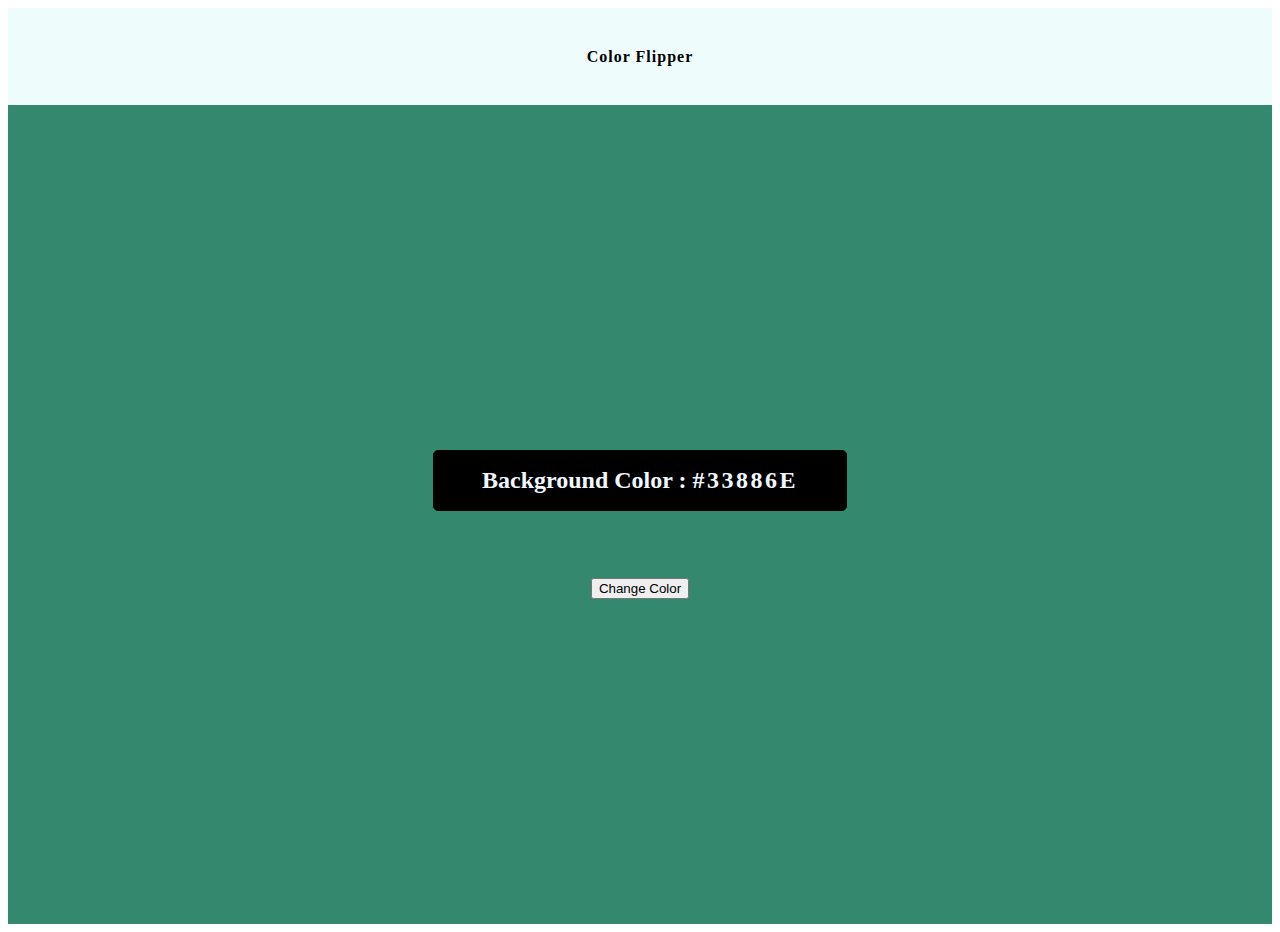
<file: color_flipper/index.html>
<!DOCTYPE html>
<html lang="en">
  <head>
    <meta charset="UTF-8" />
    <meta http-equiv="X-UA-Compatible" content="IE=edge" />
    <meta name="viewport" content="width=device-width, initial-scale=1.0" />
    <title>Color Flipper</title>
    <link rel="icon" href="favicon.ico" />
    <link
      href="https://cdn.jsdelivr.net/npm/bootstrap@5.0.2/dist/css/bootstrap.min.css"
      rel="stylesheet"
      integrity="sha384-EVSTQN3/azprG1Anm3QDgpJLIm9Nao0Yz1ztcQTwFspd3yD65VohhpuuCOmLASjC"
      crossorigin="anonymous"
    />
    <link rel="stylesheet" href="style.css" />
  </head>
  <body>
    <div class="title-bar">
      <h4>Color Flipper</h4>
    </div>
    <div class="display">
      <h2 class="display-txt">
        Background Color : <span class="color-txt">#33886E</span>
      </h2>
      <button type="button" class="btn btn-dark">Change Color</button>
    </div>
    <!-- Scripts -->
    <script
      src="https://cdn.jsdelivr.net/npm/bootstrap@5.0.2/dist/js/bootstrap.bundle.min.js"
      integrity="sha384-MrcW6ZMFYlzcLA8Nl+NtUVF0sA7MsXsP1UyJoMp4YLEuNSfAP+JcXn/tWtIaxVXM"
      crossorigin="anonymous"
    ></script>
    <script src="app.js"></script>
  </body>
</html>
</file>
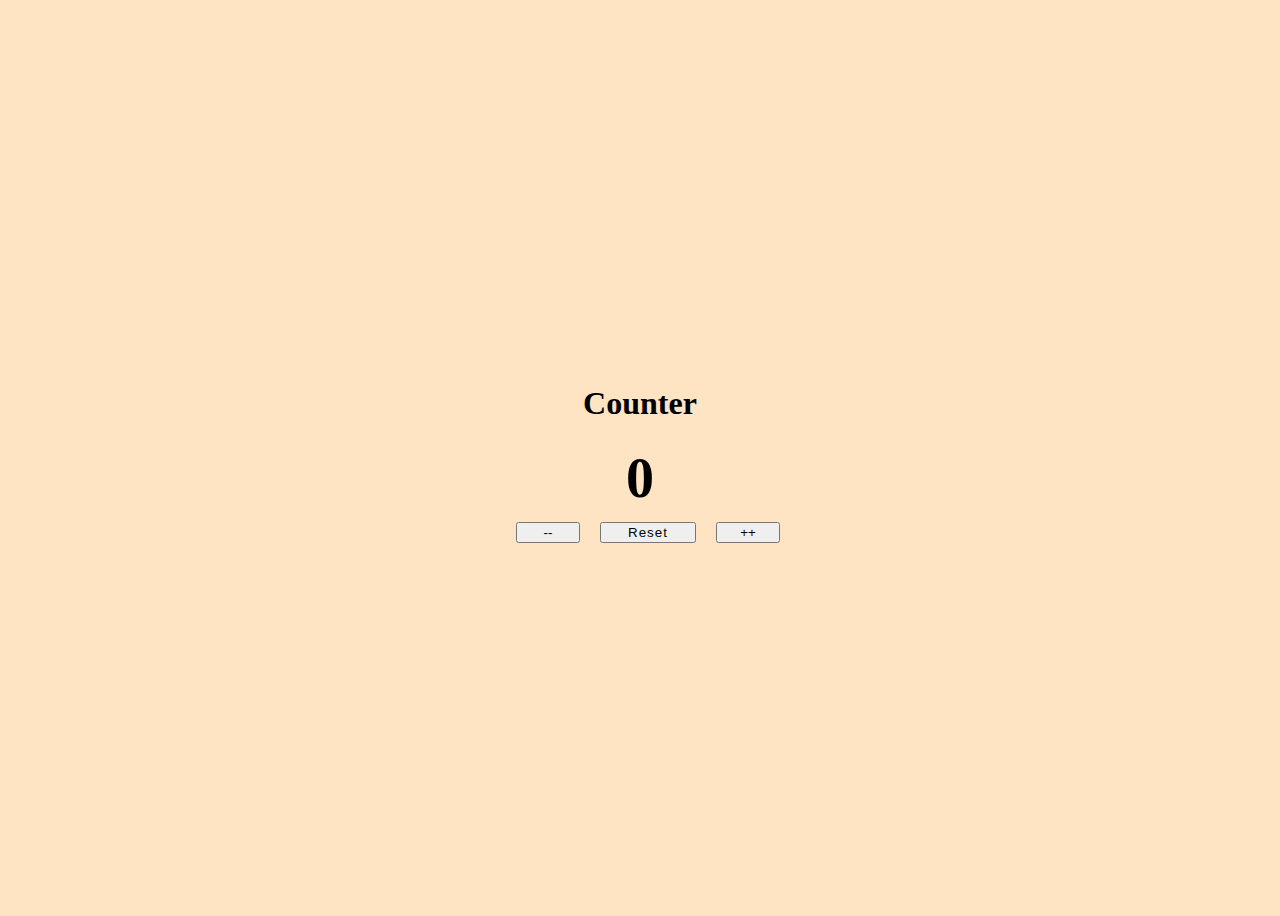
<file: counter/index.html>
<!DOCTYPE html>
<html lang="en">
  <head>
    <meta charset="UTF-8" />
    <meta http-equiv="X-UA-Compatible" content="IE=edge" />
    <meta name="viewport" content="width=device-width, initial-scale=1.0" />
    <link rel="icon" href="favicon.ico" />
    <link
      href="https://cdn.jsdelivr.net/npm/bootstrap@5.0.2/dist/css/bootstrap.min.css"
      rel="stylesheet"
      integrity="sha384-EVSTQN3/azprG1Anm3QDgpJLIm9Nao0Yz1ztcQTwFspd3yD65VohhpuuCOmLASjC"
      crossorigin="anonymous"
    />
    <link rel="stylesheet" href="style.css" />
    <title>Counter</title>
  </head>
  <body>
    <div class="container">
      <h1>Counter</h2>
      <h1><span class="number">0</span></h2>
      <div>
        <span class="buttons">
          <button type="button" class="btn btn-outline-secondary btn-sub">--</button>
          <button type="button" class="btn btn-outline-secondary btn-reset">
            Reset
          </button>
          <button type="button" class="btn btn-outline-secondary btn-add">++</button>
        </span>
    </div>
    </div>

    <!-- Scripts -->
    <script
      src="https://cdn.jsdelivr.net/npm/bootstrap@5.0.2/dist/js/bootstrap.bundle.min.js"
      integrity="sha384-MrcW6ZMFYlzcLA8Nl+NtUVF0sA7MsXsP1UyJoMp4YLEuNSfAP+JcXn/tWtIaxVXM"
      crossorigin="anonymous"
    ></script>
    <script src="app.js"></script>
  </body>
</html>
</file>
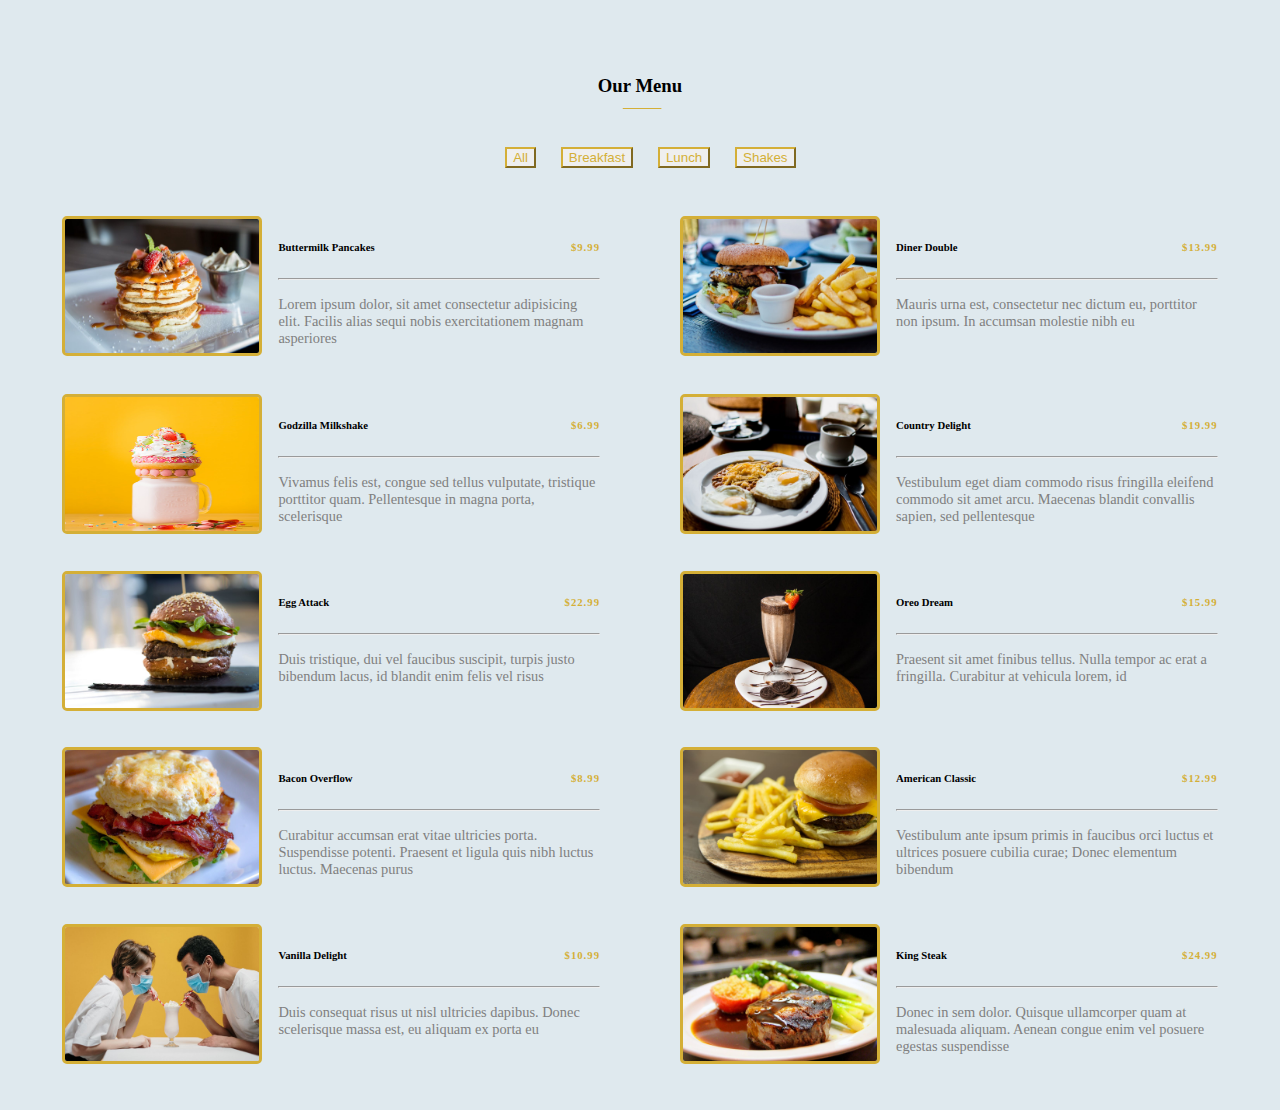
<file: menu/index.html>
<!DOCTYPE html>
<html lang="en">
  <head>
    <meta charset="UTF-8" />
    <meta http-equiv="X-UA-Compatible" content="IE=edge" />
    <meta name="viewport" content="width=device-width, initial-scale=1.0" />
    <link rel="icon" href="favicon.ico" />
    <link
      href="https://cdn.jsdelivr.net/npm/bootstrap@5.0.2/dist/css/bootstrap.min.css"
      rel="stylesheet"
      integrity="sha384-EVSTQN3/azprG1Anm3QDgpJLIm9Nao0Yz1ztcQTwFspd3yD65VohhpuuCOmLASjC"
      crossorigin="anonymous"
    />
    <link rel="stylesheet" href="style.css" />
    <title>Menu</title>
  </head>
  <body>
    <div class="main-container">
      <div class="title">
        <h3>Ou<span class="title-underline">r Me</span>nu</h3>
      </div>
      <div class="buttons">
        <button type="button" class="btn btn-outline-warning all-btn">
          All
        </button>
        <button type="button" class="btn btn-outline-warning breakfast-btn">
          Breakfast
        </button>
        <button type="button" class="btn btn-outline-warning lunch-btn">
          Lunch
        </button>
        <button type="button" class="btn btn-outline-warning shakes-btn">
          Shakes
        </button>
      </div>
      <div class="menu-items">
        <div class="menu-item item-1 item-breakfast">
          <div class="item-image">
            <img src="assets/item-1.jpeg" alt="food" />
          </div>
          <div class="item-desc">
            <div class="top-desc">
              <h6>Buttermilk Pancakes</h6>
              <h6 class="item-price">$9.99</h6>
            </div>
            <hr class="top-desc-underline" />
            <p class="item-desc-txt">
              Lorem ipsum dolor, sit amet consectetur adipisicing elit. Facilis
              alias sequi nobis exercitationem magnam asperiores
            </p>
          </div>
        </div>
        <div class="menu-item item-2 item-lunch">
          <div class="item-image">
            <img src="assets/item-2.jpeg" alt="food" />
          </div>
          <div class="item-desc">
            <div class="top-desc">
              <h6>Diner Double</h6>
              <h6 class="item-price">$13.99</h6>
            </div>
            <hr class="top-desc-underline" />
            <p class="item-desc-txt">
              Mauris urna est, consectetur nec dictum eu, porttitor non ipsum.
              In accumsan molestie nibh eu
            </p>
          </div>
        </div>
        <div class="menu-item item-3 item-shake">
          <div class="item-image">
            <img src="assets/item-3.jpeg" alt="food" />
          </div>
          <div class="item-desc">
            <div class="top-desc">
              <h6>Godzilla Milkshake</h6>
              <h6 class="item-price">$6.99</h6>
            </div>
            <hr class="top-desc-underline" />
            <p class="item-desc-txt">
              Vivamus felis est, congue sed tellus vulputate, tristique
              porttitor quam. Pellentesque in magna porta, scelerisque
            </p>
          </div>
        </div>
        <div class="menu-item item-4 item-breakfast">
          <div class="item-image">
            <img src="assets/item-4.jpeg" alt="food" />
          </div>
          <div class="item-desc">
            <div class="top-desc">
              <h6>Country Delight</h6>
              <h6 class="item-price">$19.99</h6>
            </div>
            <hr class="top-desc-underline" />
            <p class="item-desc-txt">
              Vestibulum eget diam commodo risus fringilla eleifend commodo sit
              amet arcu. Maecenas blandit convallis sapien, sed pellentesque
            </p>
          </div>
        </div>
        <div class="menu-item item-5 item-lunch">
          <div class="item-image">
            <img src="assets/item-5.jpeg" alt="food" />
          </div>
          <div class="item-desc">
            <div class="top-desc">
              <h6>Egg Attack</h6>
              <h6 class="item-price">$22.99</h6>
            </div>
            <hr class="top-desc-underline" />
            <p class="item-desc-txt">
              Duis tristique, dui vel faucibus suscipit, turpis justo bibendum
              lacus, id blandit enim felis vel risus
            </p>
          </div>
        </div>
        <div class="menu-item item-6 item-shake">
          <div class="item-image">
            <img src="assets/item-6.jpeg" alt="food" />
          </div>
          <div class="item-desc">
            <div class="top-desc">
              <h6>Oreo Dream</h6>
              <h6 class="item-price">$15.99</h6>
            </div>
            <hr class="top-desc-underline" />
            <p class="item-desc-txt">
              Praesent sit amet finibus tellus. Nulla tempor ac erat a
              fringilla. Curabitur at vehicula lorem, id
            </p>
          </div>
        </div>
        <div class="menu-item item-7 item-breakfast">
          <div class="item-image">
            <img src="assets/item-7.jpeg" alt="food" />
          </div>
          <div class="item-desc">
            <div class="top-desc">
              <h6>Bacon Overflow</h6>
              <h6 class="item-price">$8.99</h6>
            </div>
            <hr class="top-desc-underline" />
            <p class="item-desc-txt">
              Curabitur accumsan erat vitae ultricies porta. Suspendisse
              potenti. Praesent et ligula quis nibh luctus luctus. Maecenas
              purus
            </p>
          </div>
        </div>
        <div class="menu-item item-8 item-lunch">
          <div class="item-image">
            <img src="assets/item-8.jpeg" alt="food" />
          </div>
          <div class="item-desc">
            <div class="top-desc">
              <h6>American Classic</h6>
              <h6 class="item-price">$12.99</h6>
            </div>
            <hr class="top-desc-underline" />
            <p class="item-desc-txt">
              Vestibulum ante ipsum primis in faucibus orci luctus et ultrices
              posuere cubilia curae; Donec elementum bibendum
            </p>
          </div>
        </div>
        <div class="menu-item item-9 item-shake">
          <div class="item-image">
            <img src="assets/item-9.jpeg" alt="food" />
          </div>
          <div class="item-desc">
            <div class="top-desc">
              <h6>Vanilla Delight</h6>
              <h6 class="item-price">$10.99</h6>
            </div>
            <hr class="top-desc-underline" />
            <p class="item-desc-txt">
              Duis consequat risus ut nisl ultricies dapibus. Donec scelerisque
              massa est, eu aliquam ex porta eu
            </p>
          </div>
        </div>
        <div class="menu-item item-10 item-lunch">
          <div class="item-image">
            <img src="assets/item-10.jpeg" alt="food" />
          </div>
          <div class="item-desc">
            <div class="top-desc">
              <h6>King Steak</h6>
              <h6 class="item-price">$24.99</h6>
            </div>
            <hr class="top-desc-underline" />
            <p class="item-desc-txt">
              Donec in sem dolor. Quisque ullamcorper quam at malesuada aliquam.
              Aenean congue enim vel posuere egestas suspendisse
            </p>
          </div>
        </div>
      </div>
    </div>
    <!-- Script -->
    <script src="app.js"></script>
  </body>
</html>
</file>
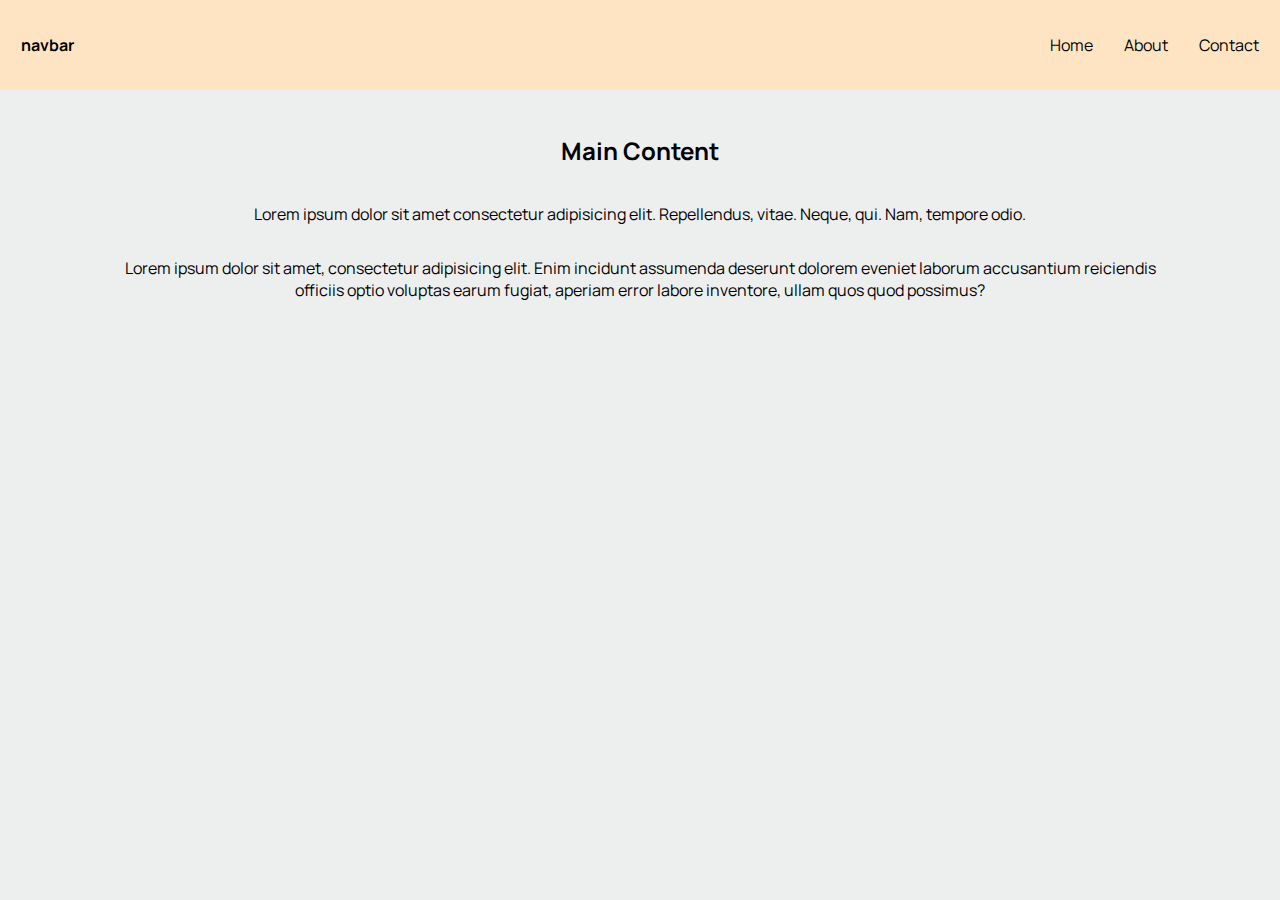
<file: navbar/index.html>
<!DOCTYPE html>
<html lang="en">
  <head>
    <meta charset="UTF-8" />
    <meta http-equiv="X-UA-Compatible" content="IE=edge" />
    <meta name="viewport" content="width=device-width, initial-scale=1.0" />
    <link rel="icon" href="favicon.ico" />
    <link
      href="https://fonts.googleapis.com/css2?family=Manrope&display=swap"
      rel="stylesheet"
    />
    <!-- CSS only -->
    <link
      href="https://cdn.jsdelivr.net/npm/bootstrap@5.1.3/dist/css/bootstrap.min.css"
      rel="stylesheet"
      integrity="sha384-1BmE4kWBq78iYhFldvKuhfTAU6auU8tT94WrHftjDbrCEXSU1oBoqyl2QvZ6jIW3"
      crossorigin="anonymous"
    />
    <link
      rel="stylesheet"
      href="https://cdn.jsdelivr.net/npm/bootstrap-icons@1.7.1/font/bootstrap-icons.css"
    />
    <link rel="stylesheet" href="style.css" />
    <title>NAVBAR</title>
  </head>
  <body>
      <div class="nav-center">
          <h4>navbar</h2>
          <button class="btn btn-light">
            <i class="bi bi-list"></i>
          </button>
          <div class="links">
            <a href="">Home</a>
            <a href="">About</a>
            <a href="">Contact</a>
          </div>
      </div>
      <div class="block-links">
          <a href="">Home</a>
          <a href="">About</a>
          <a href="">Contact</a>
      </div>
      <div class="main-content">
        <h2>Main Content</h2>
        <p>Lorem ipsum dolor sit amet consectetur adipisicing elit. Repellendus, vitae. Neque, qui. Nam, tempore odio.</p>
        <p>Lorem ipsum dolor sit amet, consectetur adipisicing elit. Enim incidunt assumenda deserunt dolorem eveniet laborum accusantium reiciendis officiis optio voluptas earum fugiat, aperiam error labore inventore, ullam quos quod possimus?</p>
      </div>

      <!-- JS -->
      <script src="app.js"></script>
  </body>
</html>
</file>
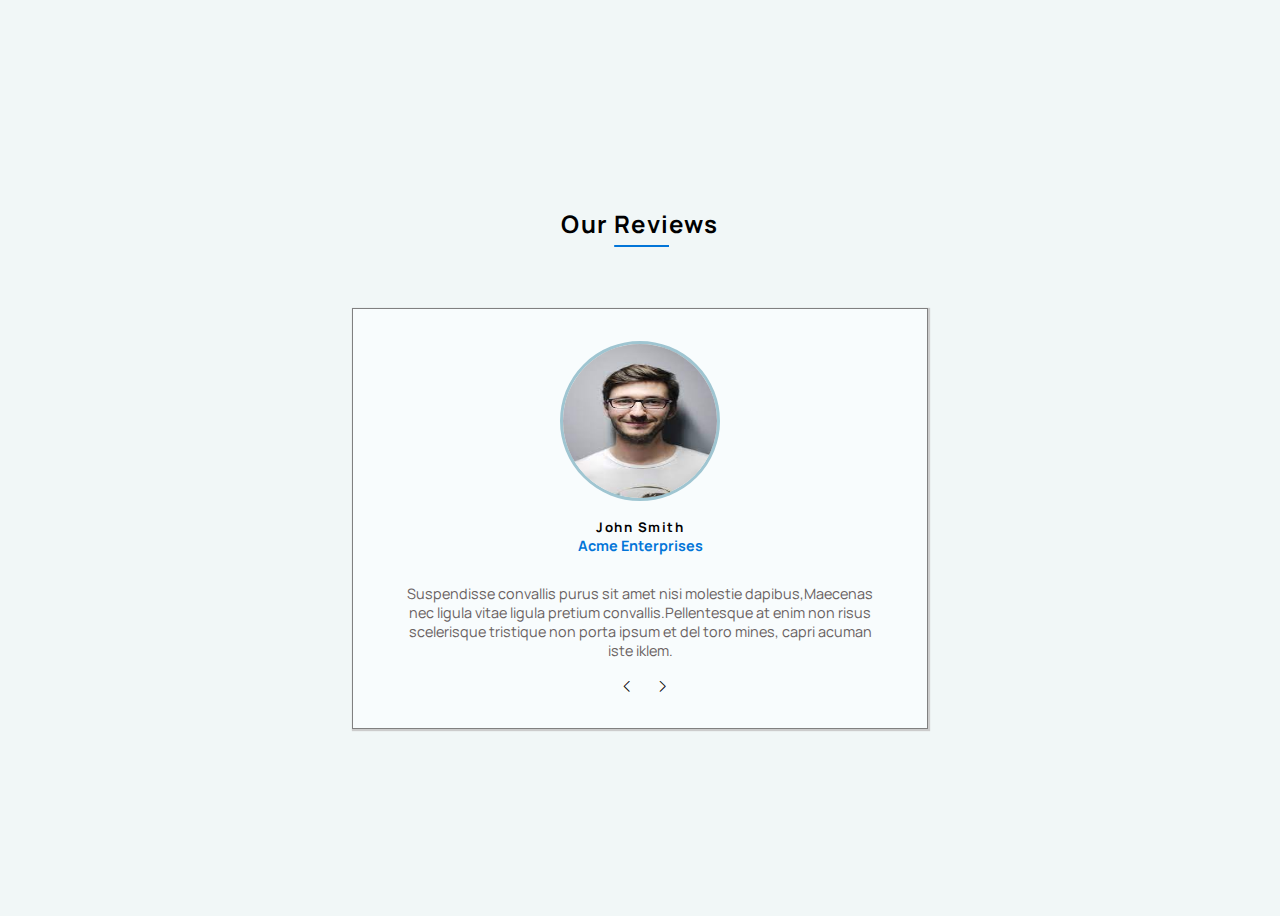
<file: reviews/index.html>
<!DOCTYPE html>
<html lang="en">
  <head>
    <meta charset="UTF-8" />
    <meta http-equiv="X-UA-Compatible" content="IE=edge" />
    <meta name="viewport" content="width=device-width, initial-scale=1.0" />
    <link
      href="https://fonts.googleapis.com/css2?family=Manrope&display=swap"
      rel="stylesheet"
    />
    <link
      href="https://cdn.jsdelivr.net/npm/bootstrap@5.1.3/dist/css/bootstrap.min.css"
      rel="stylesheet"
      integrity="sha384-1BmE4kWBq78iYhFldvKuhfTAU6auU8tT94WrHftjDbrCEXSU1oBoqyl2QvZ6jIW3"
      crossorigin="anonymous"
    />
    <link
      rel="stylesheet"
      href="https://cdn.jsdelivr.net/npm/bootstrap-icons@1.7.1/font/bootstrap-icons.css"
    />
    <link rel="stylesheet" href="style.css" />
    <link rel="icon" href="favicon.ico" />
    <title>Reviews</title>
  </head>
  <body>
    <div class="main-container">
      <h2 class="title-text">
        Our <span class="underline-text">Revi</span>ews
      </h2>
      <div class="review-container">
        <div><img class="pf-image" src="" alt="pfp" /></div>
        <h5 class="fullname">fullname</h5>
        <p class="org">org</p>
        <p class="review">
          Lorem ipsum dolor sit amet consectetur adipisicing elit.
          Necessitatibus, ipsa!
        </p>
        <div class="btns">
          <button type="button" class="btn btn-light btn-left">
            <i class="bi bi-chevron-left"></i>
          </button>
          <button type="button" class="btn btn-light btn-right">
            <i class="bi bi-chevron-right"></i>
          </button>
        </div>
      </div>
    </div>

    <!-- Scripts -->
    <script
      src="https://cdn.jsdelivr.net/npm/bootstrap@5.1.3/dist/js/bootstrap.bundle.min.js"
      integrity="sha384-ka7Sk0Gln4gmtz2MlQnikT1wXgYsOg+OMhuP+IlRH9sENBO0LRn5q+8nbTov4+1p"
      crossorigin="anonymous"
    ></script>
    <script src="app.js"></script>
  </body>
</html>
</file>
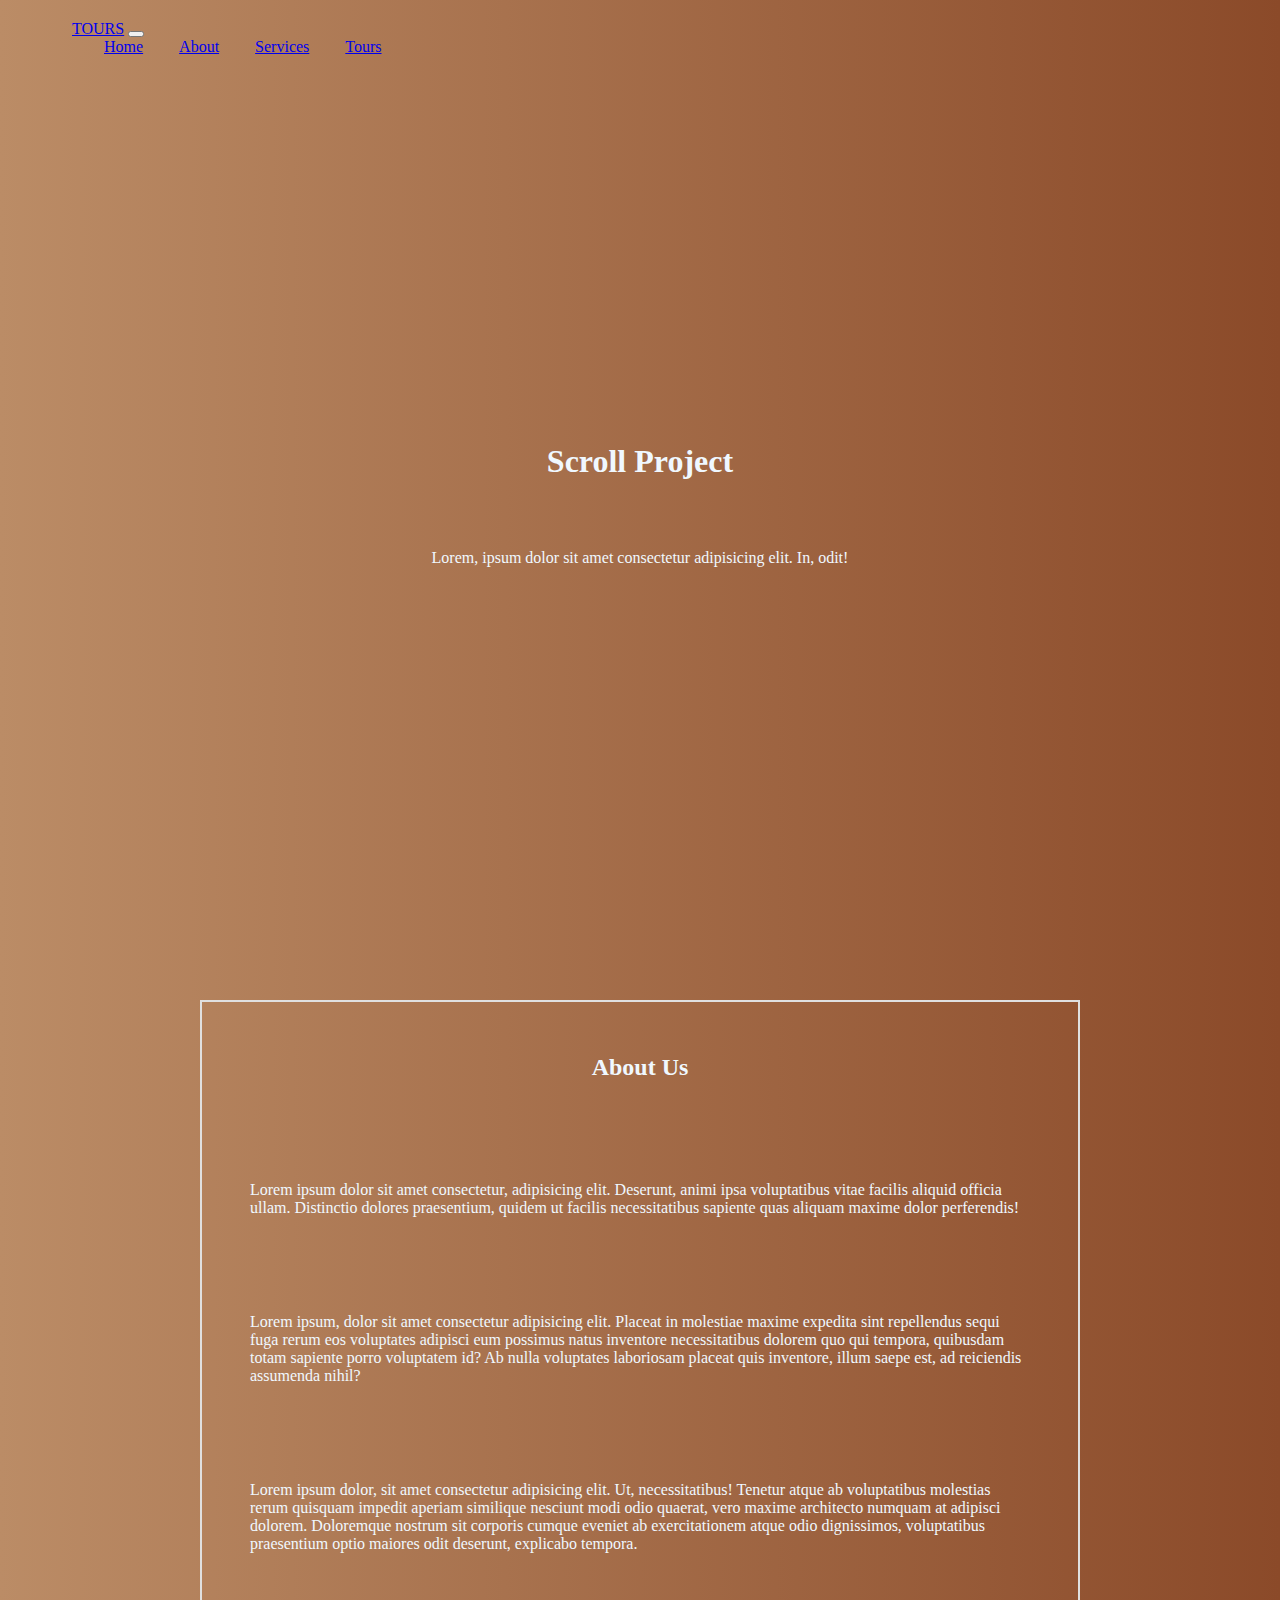
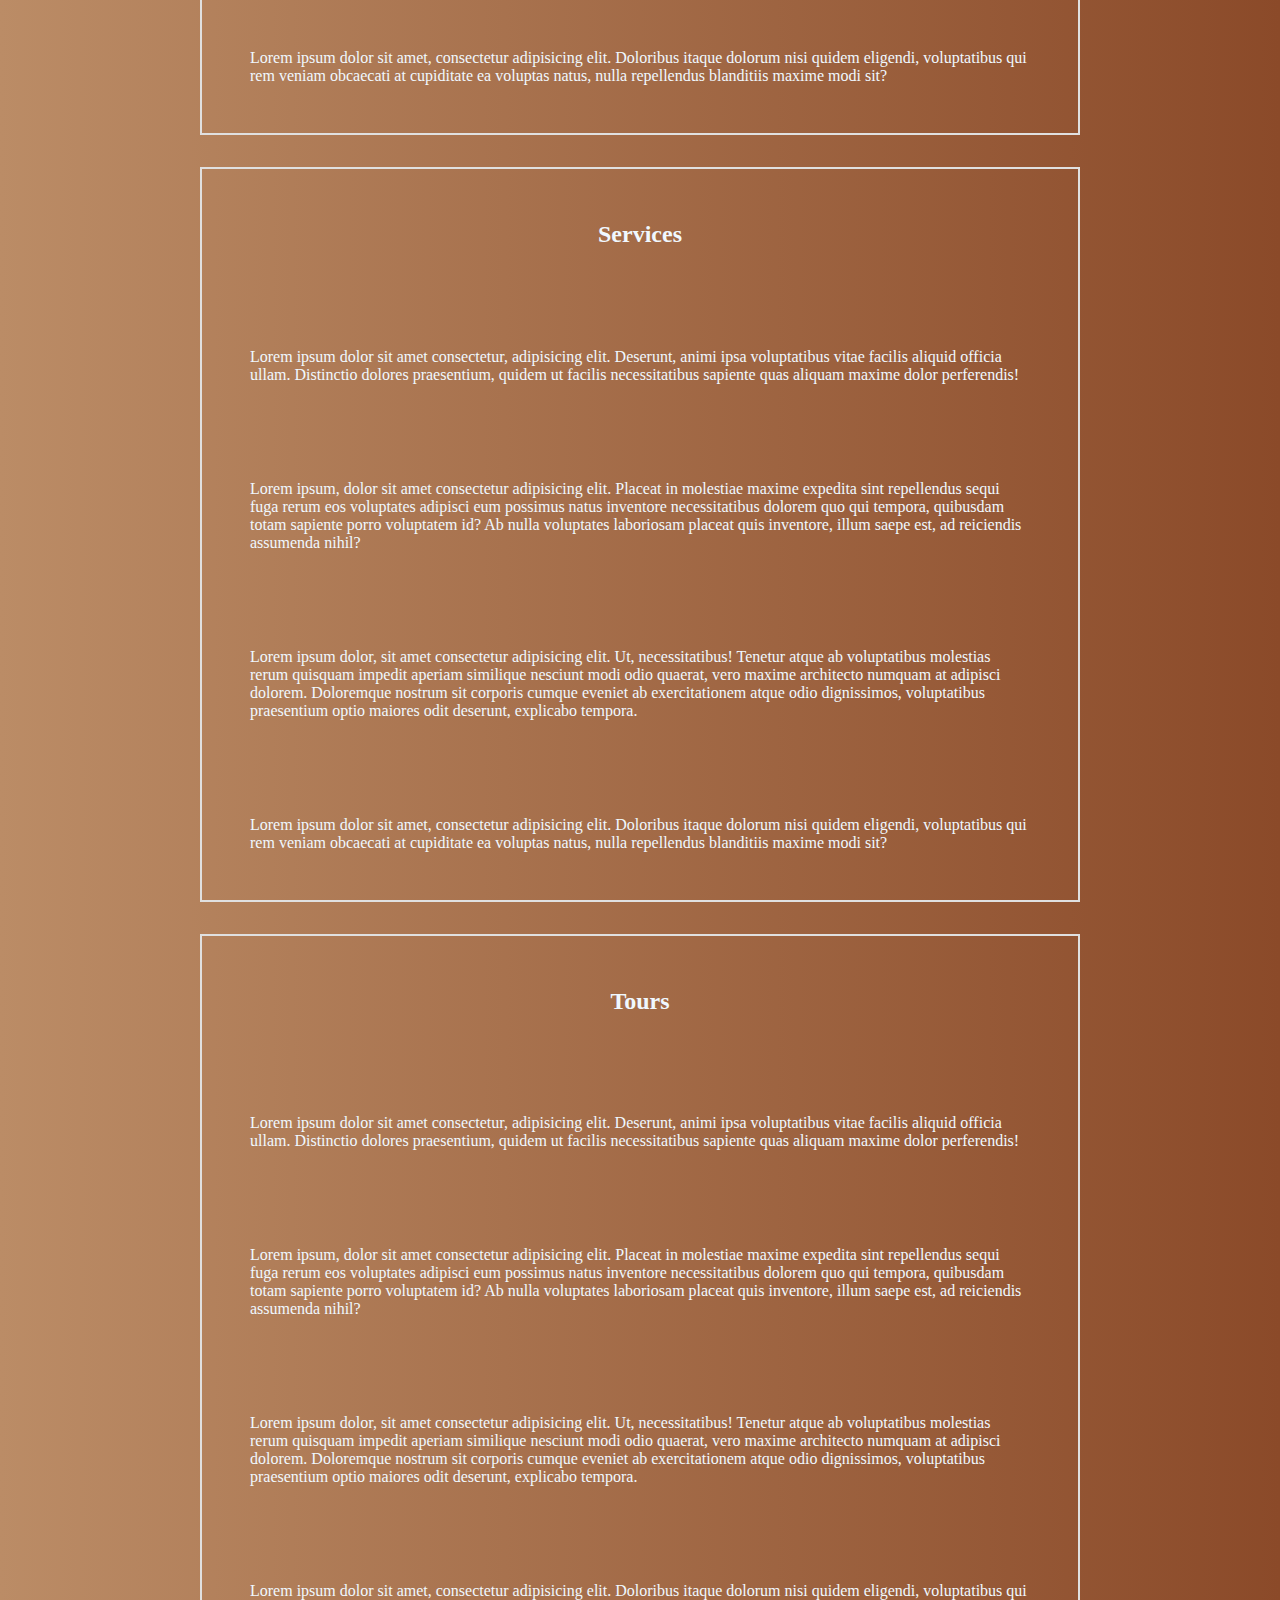
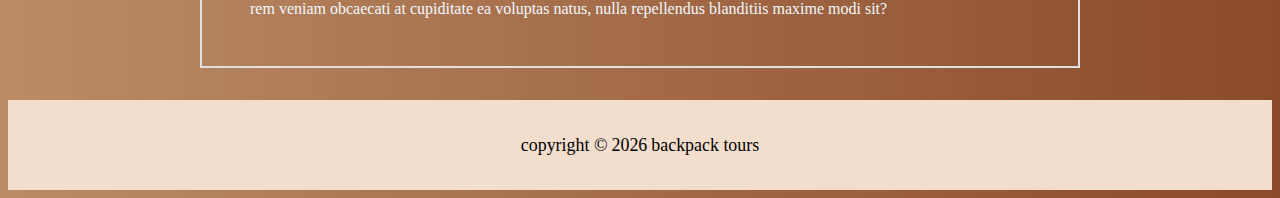
<file: scroll/index.html>
<!DOCTYPE html>
<html lang="en">
  <head>
    <meta charset="UTF-8" />
    <meta http-equiv="X-UA-Compatible" content="IE=edge" />
    <meta name="viewport" content="width=device-width, initial-scale=1.0" />
    <link
      href="https://cdn.jsdelivr.net/npm/bootstrap@5.0.2/dist/css/bootstrap.min.css"
      rel="stylesheet"
      integrity="sha384-EVSTQN3/azprG1Anm3QDgpJLIm9Nao0Yz1ztcQTwFspd3yD65VohhpuuCOmLASjC"
      crossorigin="anonymous"
    />
    <link rel="stylesheet" href="https://cdn.jsdelivr.net/npm/bootstrap-icons@1.7.2/font/bootstrap-icons.css" />
    <link rel="icon" href="favicon.ico" />
    <link rel="stylesheet" href="style.css" />
    <title>Scroll</title>
  </head>
  <body>
    <div class="wrapper">
      <!-- NAVBAR -->
      <nav class="navbar fixed-top navbar-expand-lg navbar-light bg-light">
        <div class="container-fluid">
          <a class="navbar-brand" href="#">TOURS</a>
          <button
            class="navbar-toggler"
            type="button"
            data-bs-toggle="collapse"
            data-bs-target="#navbarNavAltMarkup"
            aria-controls="navbarNavAltMarkup"
            aria-expanded="false"
            aria-label="Toggle navigation"
          >
            <span class="navbar-toggler-icon"></span>
          </button>
          <div class="collapse navbar-collapse" id="navbarNavAltMarkup">
            <div class="navbar-nav">
              <a class="nav-link" aria-current="page" href="#home">Home</a>
              <a class="nav-link" href="#about">About</a>
              <a class="nav-link" href="#services">Services</a>
              <a class="nav-link" href="#tours">Tours</a>
            </div>
          </div>
        </div>
      </nav>
      <!-- Home Section -->
      <div class="home" id="home">
        <h1>Scroll Project</h1>
        <p>Lorem, ipsum dolor sit amet consectetur adipisicing elit. In, odit!</p>
      </div>
    </div>
    <!-- About Section -->
    <div class="about" id="about">
      <h2>About Us</h2>
      <p>
        Lorem ipsum dolor sit amet consectetur, adipisicing elit. Deserunt, animi ipsa voluptatibus vitae facilis aliquid officia ullam.
        Distinctio dolores praesentium, quidem ut facilis necessitatibus sapiente quas aliquam maxime dolor perferendis!
      </p>
      <p>
        Lorem ipsum, dolor sit amet consectetur adipisicing elit. Placeat in molestiae maxime expedita sint repellendus sequi fuga rerum eos
        voluptates adipisci eum possimus natus inventore necessitatibus dolorem quo qui tempora, quibusdam totam sapiente porro voluptatem
        id? Ab nulla voluptates laboriosam placeat quis inventore, illum saepe est, ad reiciendis assumenda nihil?
      </p>
      <p>
        Lorem ipsum dolor, sit amet consectetur adipisicing elit. Ut, necessitatibus! Tenetur atque ab voluptatibus molestias rerum quisquam
        impedit aperiam similique nesciunt modi odio quaerat, vero maxime architecto numquam at adipisci dolorem. Doloremque nostrum sit
        corporis cumque eveniet ab exercitationem atque odio dignissimos, voluptatibus praesentium optio maiores odit deserunt, explicabo
        tempora.
      </p>
      <p>
        Lorem ipsum dolor sit amet, consectetur adipisicing elit. Doloribus itaque dolorum nisi quidem eligendi, voluptatibus qui rem veniam
        obcaecati at cupiditate ea voluptas natus, nulla repellendus blanditiis maxime modi sit?
      </p>
    </div>
    <!-- Services Section -->
    <div class="about" id="services">
      <h2>Services</h2>
      <p>
        Lorem ipsum dolor sit amet consectetur, adipisicing elit. Deserunt, animi ipsa voluptatibus vitae facilis aliquid officia ullam.
        Distinctio dolores praesentium, quidem ut facilis necessitatibus sapiente quas aliquam maxime dolor perferendis!
      </p>
      <p>
        Lorem ipsum, dolor sit amet consectetur adipisicing elit. Placeat in molestiae maxime expedita sint repellendus sequi fuga rerum eos
        voluptates adipisci eum possimus natus inventore necessitatibus dolorem quo qui tempora, quibusdam totam sapiente porro voluptatem
        id? Ab nulla voluptates laboriosam placeat quis inventore, illum saepe est, ad reiciendis assumenda nihil?
      </p>
      <p>
        Lorem ipsum dolor, sit amet consectetur adipisicing elit. Ut, necessitatibus! Tenetur atque ab voluptatibus molestias rerum quisquam
        impedit aperiam similique nesciunt modi odio quaerat, vero maxime architecto numquam at adipisci dolorem. Doloremque nostrum sit
        corporis cumque eveniet ab exercitationem atque odio dignissimos, voluptatibus praesentium optio maiores odit deserunt, explicabo
        tempora.
      </p>
      <p>
        Lorem ipsum dolor sit amet, consectetur adipisicing elit. Doloribus itaque dolorum nisi quidem eligendi, voluptatibus qui rem veniam
        obcaecati at cupiditate ea voluptas natus, nulla repellendus blanditiis maxime modi sit?
      </p>
    </div>
    <!-- tours section -->
    <div class="about" id="tours">
      <h2>Tours</h2>
      <p>
        Lorem ipsum dolor sit amet consectetur, adipisicing elit. Deserunt, animi ipsa voluptatibus vitae facilis aliquid officia ullam.
        Distinctio dolores praesentium, quidem ut facilis necessitatibus sapiente quas aliquam maxime dolor perferendis!
      </p>
      <p>
        Lorem ipsum, dolor sit amet consectetur adipisicing elit. Placeat in molestiae maxime expedita sint repellendus sequi fuga rerum eos
        voluptates adipisci eum possimus natus inventore necessitatibus dolorem quo qui tempora, quibusdam totam sapiente porro voluptatem
        id? Ab nulla voluptates laboriosam placeat quis inventore, illum saepe est, ad reiciendis assumenda nihil?
      </p>
      <p>
        Lorem ipsum dolor, sit amet consectetur adipisicing elit. Ut, necessitatibus! Tenetur atque ab voluptatibus molestias rerum quisquam
        impedit aperiam similique nesciunt modi odio quaerat, vero maxime architecto numquam at adipisci dolorem. Doloremque nostrum sit
        corporis cumque eveniet ab exercitationem atque odio dignissimos, voluptatibus praesentium optio maiores odit deserunt, explicabo
        tempora.
      </p>
      <p>
        Lorem ipsum dolor sit amet, consectetur adipisicing elit. Doloribus itaque dolorum nisi quidem eligendi, voluptatibus qui rem veniam
        obcaecati at cupiditate ea voluptas natus, nulla repellendus blanditiis maxime modi sit?
      </p>
    </div>
    <!-- Up button -->
    <button type="button" class="btn btn-secondary btn-lg up-btn">
      <i class="bi bi-arrow-up-square-fill"></i>
    </button>
    <!-- footer -->
    <div class="footer">copyright © <span class="year"></span> backpack tours</div>
    <!-- scripts -->
    <script
      src="https://cdn.jsdelivr.net/npm/bootstrap@5.1.3/dist/js/bootstrap.bundle.min.js"
      integrity="sha384-ka7Sk0Gln4gmtz2MlQnikT1wXgYsOg+OMhuP+IlRH9sENBO0LRn5q+8nbTov4+1p"
      crossorigin="anonymous"
    ></script>
    <script src="app.js"></script>
  </body>
</html>
</file>
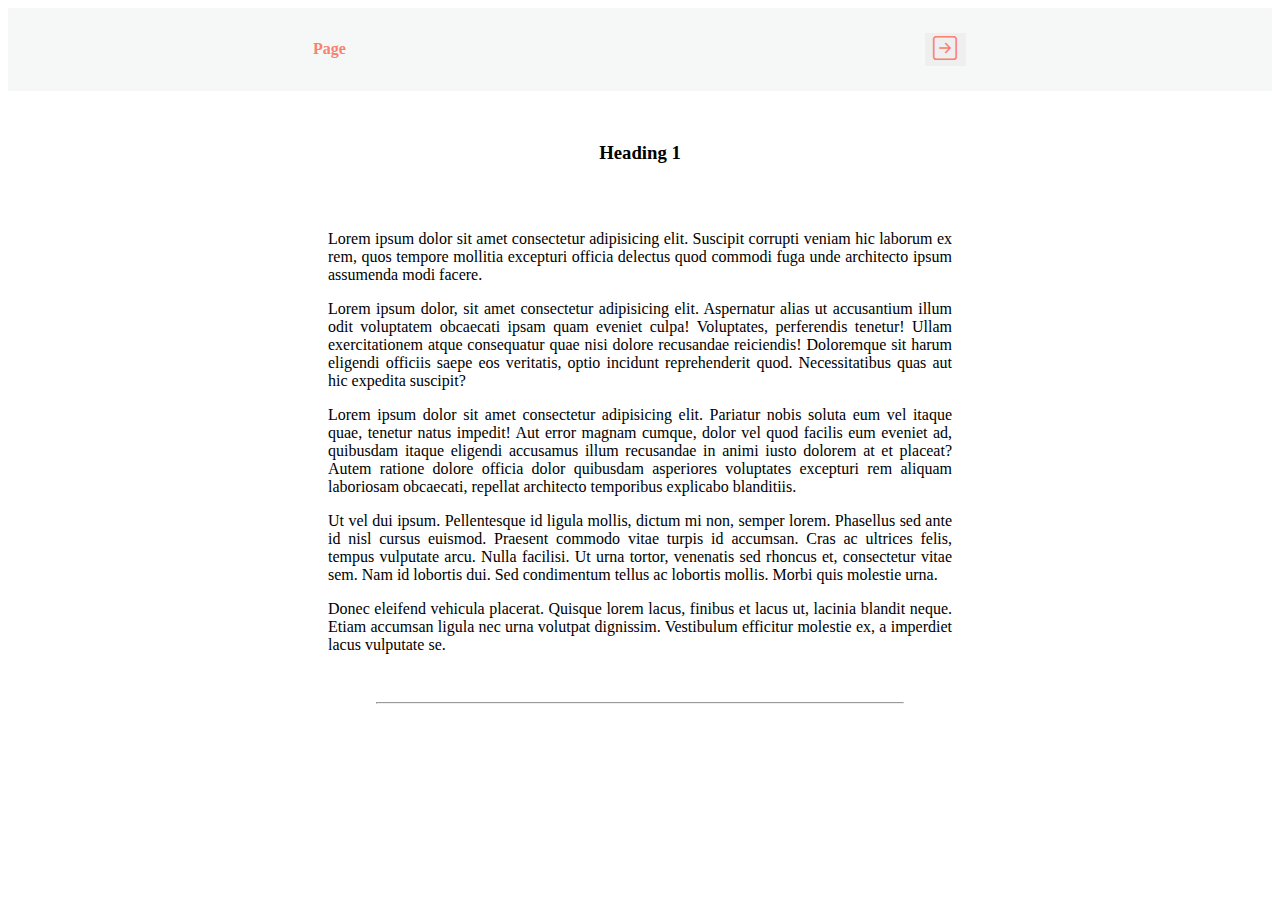
<file: sidebar/index.html>
<!DOCTYPE html>
<html lang="en">
  <head>
    <meta charset="UTF-8" />
    <meta http-equiv="X-UA-Compatible" content="IE=edge" />
    <meta name="viewport" content="width=device-width, initial-scale=1.0" />
    <link
      href="https://cdn.jsdelivr.net/npm/bootstrap@5.0.2/dist/css/bootstrap.min.css"
      rel="stylesheet"
      integrity="sha384-EVSTQN3/azprG1Anm3QDgpJLIm9Nao0Yz1ztcQTwFspd3yD65VohhpuuCOmLASjC"
      crossorigin="anonymous"
    />
    <link rel="icon" href="favicon.ico" />
    <link
      rel="stylesheet"
      href="https://cdn.jsdelivr.net/npm/bootstrap-icons@1.7.1/font/bootstrap-icons.css"
    />
    <link rel="stylesheet" href="style.css" />
    <title>SideBar</title>
  </head>
  <body>
    <div class="main-container">
      <div class="side sidebar-vis">
        <span class="sidebar-header">
          <h4>Lorem Blog</h4>
          <button type="button" class="btn btn-light sidebar-btn">
            <i class="bi bi-x"></i>
          </button>
        </span>
        <a href="">Home</a>
        <a href="">About</a>
        <a href="">Projects</a>
        <a href="">Contact</a>
      </div>
      <div class="nav">
        <h4>Page</h4>
        <button type="button" class="btn btn-light nav-btn">
          <i class="bi bi-arrow-right-square nav-icon"></i>
        </button>
      </div>
      <div class="main-content">
        <h3>Heading 1</h3>
        <div class="content-txt">
          <p class="para-1">
            Lorem ipsum dolor sit amet consectetur adipisicing elit. Suscipit
            corrupti veniam hic laborum ex rem, quos tempore mollitia excepturi
            officia delectus quod commodi fuga unde architecto ipsum assumenda
            modi facere.
          </p>
          <p class="para-2">
            Lorem ipsum dolor, sit amet consectetur adipisicing elit. Aspernatur
            alias ut accusantium illum odit voluptatem obcaecati ipsam quam
            eveniet culpa! Voluptates, perferendis tenetur! Ullam exercitationem
            atque consequatur quae nisi dolore recusandae reiciendis! Doloremque
            sit harum eligendi officiis saepe eos veritatis, optio incidunt
            reprehenderit quod. Necessitatibus quas aut hic expedita suscipit?
          </p>
          <p class="para-3">
            Lorem ipsum dolor sit amet consectetur adipisicing elit. Pariatur
            nobis soluta eum vel itaque quae, tenetur natus impedit! Aut error
            magnam cumque, dolor vel quod facilis eum eveniet ad, quibusdam
            itaque eligendi accusamus illum recusandae in animi iusto dolorem at
            et placeat? Autem ratione dolore officia dolor quibusdam asperiores
            voluptates excepturi rem aliquam laboriosam obcaecati, repellat
            architecto temporibus explicabo blanditiis.
          </p>
          <p class="para-4">
            Ut vel dui ipsum. Pellentesque id ligula mollis, dictum mi non,
            semper lorem. Phasellus sed ante id nisl cursus euismod. Praesent
            commodo vitae turpis id accumsan. Cras ac ultrices felis, tempus
            vulputate arcu. Nulla facilisi. Ut urna tortor, venenatis sed
            rhoncus et, consectetur vitae sem. Nam id lobortis dui. Sed
            condimentum tellus ac lobortis mollis. Morbi quis molestie urna.
          </p>
          <p class="para-5">
            Donec eleifend vehicula placerat. Quisque lorem lacus, finibus et
            lacus ut, lacinia blandit neque. Etiam accumsan ligula nec urna
            volutpat dignissim. Vestibulum efficitur molestie ex, a imperdiet
            lacus vulputate se.
          </p>
          <hr />
        </div>
      </div>
    </div>

    <!-- Script -->
    <script src="app.js"></script>
  </body>
</html>
</file>
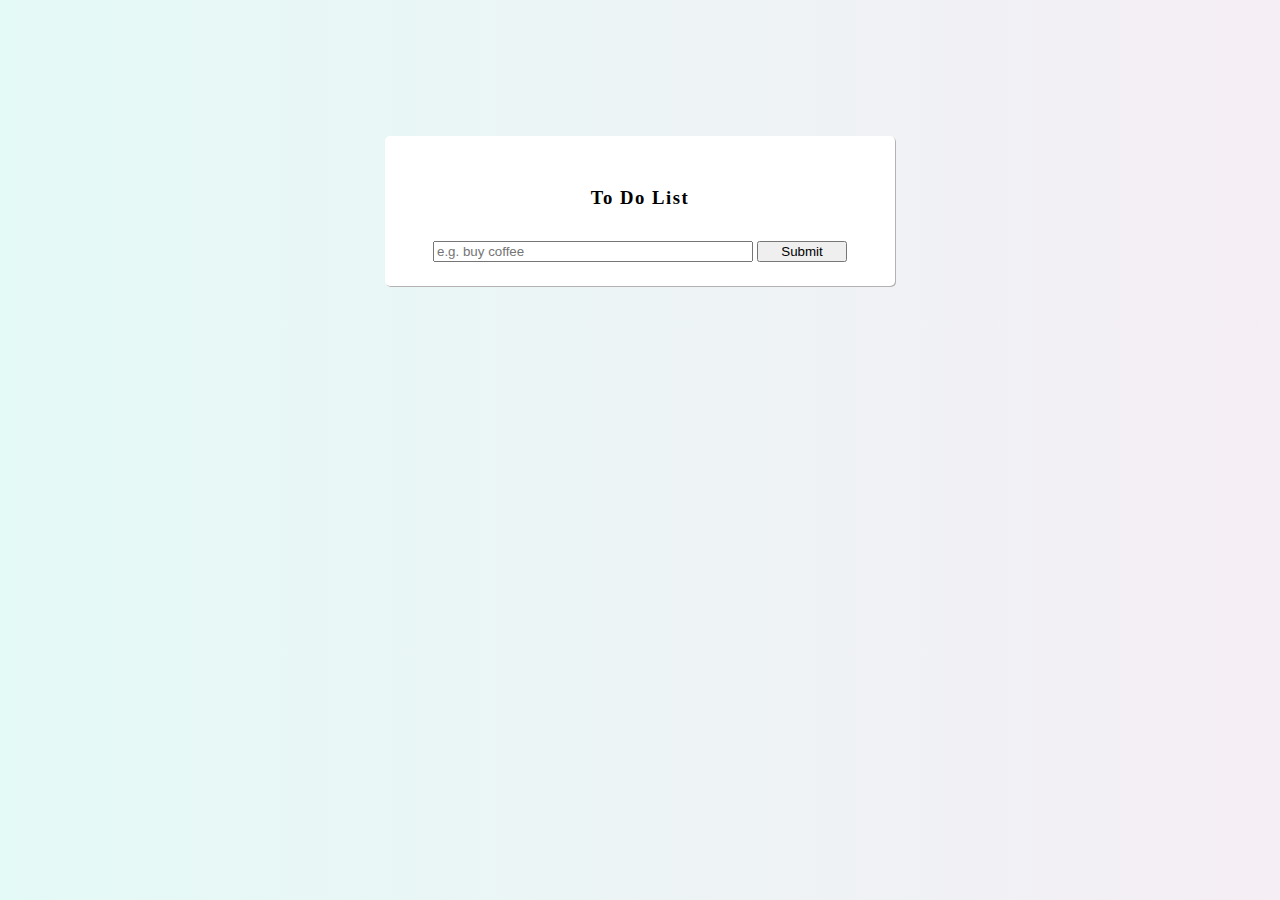
<file: todo/index.html>
<!DOCTYPE html>
<html lang="en">
  <head>
    <meta charset="UTF-8" />
    <meta http-equiv="X-UA-Compatible" content="IE=edge" />
    <meta name="viewport" content="width=device-width, initial-scale=1.0" />
    <title>To-Do</title>
    <!-- CSS only -->
    <link
      href="https://cdn.jsdelivr.net/npm/bootstrap@5.1.3/dist/css/bootstrap.min.css"
      rel="stylesheet"
      integrity="sha384-1BmE4kWBq78iYhFldvKuhfTAU6auU8tT94WrHftjDbrCEXSU1oBoqyl2QvZ6jIW3"
      crossorigin="anonymous"
    />
    <link rel="stylesheet" href="https://cdn.jsdelivr.net/npm/bootstrap-icons@1.7.2/font/bootstrap-icons.css" />
    <link rel="stylesheet" href="https://cdn.jsdelivr.net/npm/bootstrap-icons@1.7.2/font/bootstrap-icons.css" />
    <link rel="icon" href="favicon.ico" />
    <link rel="stylesheet" href="style.css" />
  </head>
  <body>
    <div class="outer">
      <div class="wrapper">
        <h3>To Do List</h3>
        <div class="input-group mb-3">
          <input
            type="text"
            class="form-control"
            placeholder="e.g. buy coffee"
            aria-label="new item"
            aria-describedby="button-addon2"
          />
          <button class="btn btn-outline-secondary btn-submit" type="button" id="button-addon2">Submit</button>
        </div>
        <button type="button" class="btn btn-outline-danger btn-clear">Clear All</button>
      </div>
    </div>

    <!-- Script -->
    <!-- JavaScript Bundle with Popper -->
    <script
      src="https://cdn.jsdelivr.net/npm/bootstrap@5.1.3/dist/js/bootstrap.bundle.min.js"
      integrity="sha384-ka7Sk0Gln4gmtz2MlQnikT1wXgYsOg+OMhuP+IlRH9sENBO0LRn5q+8nbTov4+1p"
      crossorigin="anonymous"
    ></script>
    <script src="app.js"></script>
  </body>
</html>
</file>
<file: color_flipper/style.css>
/* Component Styling */
.title-bar {
  display: flex;
  align-items: center;
  justify-content: center;
  padding: 0.5rem;
  background-color: rgb(238, 253, 251);
  height: 9vh;
}

.title-bar h4 {
  letter-spacing: 1px;
}

.display {
  display: flex;
  flex-direction: column;
  align-items: center;
  justify-content: center;
  height: 91vh;
  background-color: #33886e;
}

.display-txt {
  border: 1px solid black;
  border-radius: 5px;
  padding: 1rem 3rem;
  background-color: black;
  color: aliceblue;
}

.color-txt {
  letter-spacing: 2.5px;
}

.btn {
  margin-top: 3rem;
}
</file>
<file: counter/style.css>
body {
  background-color: #ffe4c4;
}

.container {
  display: flex;
  flex-direction: column;
  justify-content: center;
  align-items: center;
  height: 100vh;
}

.container h1 {
  margin: 0.75rem 0rem;
}

.number {
  font-size: 3.5rem;
}

.btn {
  margin-left: 1rem;
  width: 4rem;
}

.btn-reset {
  width: 6rem;
  letter-spacing: 1px;
}
</file>
<file: menu/style.css>
* {
  box-sizing: border-box;
}

body {
  background-color: #dfe9ee;
}

.main-container {
  display: flex;
  flex-direction: column;
  justify-content: center;
  align-items: center;
  overflow-x: hidden;
}

.title {
  margin-top: 3rem;
}

.title-underline {
  text-decoration: underline;
  text-decoration-color: #d4af37;
  text-underline-offset: 1rem;
}

.buttons {
  margin-top: 2rem;
}

.buttons button {
  color: #d4af37;
  border-color: #d4af37;
  margin-left: 1.3rem;
}

.menu-items {
  display: grid;
  grid-template-columns: 1fr 1fr;
  /* grid-auto-rows: 200px; */
  grid-column-gap: 5rem;
  grid-row-gap: 2rem;
  margin-top: 3rem;
  margin-bottom: 2rem;
}

.menu-item {
  display: flex;
  flex-direction: row;
  width: 33vw;
}

.item-image img {
  height: 140px;
  width: 200px;
  border: 3px solid #d4af37;
  border-radius: 5px;
  margin-right: 1rem;
}

.top-desc {
  display: flex;
  justify-content: space-between;
}

.top-desc-underline {
  margin: 0 auto 1rem auto;
}

.item-price {
  color: #d4af37;
  letter-spacing: 1px;
}

.item-desc-txt {
  text-align: left;
  font-size: 0.9rem;
  color: gray;
}

/* Hiding Class */
.hide {
  display: none;
}

/* Media Queries */
@media only screen and (max-width: 1400px) {
  .menu-item {
    display: flex;
    flex-direction: row;
    width: 42vw;
  }

  .hide {
    display: none;
  }
}

@media only screen and (max-width: 1250px) {
  .menu-item {
    display: flex;
    flex-direction: row;
    width: 45vw;
  }

  .hide {
    display: none;
  }
}

@media only screen and (max-width: 1050px) {
  .menu-items {
    display: grid;
    grid-template-columns: 1fr;
  }

  .menu-item {
    display: flex;
    flex-direction: row;
    width: 66vw;
  }

  .hide {
    display: none;
  }
}

@media only screen and (max-width: 750px) {
  .buttons button {
    margin-left: 0.5rem;
  }

  .menu-item {
    display: flex;
    flex-direction: row;
    width: 90vw;
  }

  .item-image img {
    height: 200px;
    width: 180px;
    border: 3px solid #d4af37;
    border-radius: 5px;
    margin-right: 1rem;
  }

  .hide {
    display: none;
  }

  .item-desc-txt {
    text-align: left;
    font-size: 0.75rem;
    color: gray;
  }
}
</file>
<file: navbar/style.css>
body {
  font-family: "Manrope", sans-serif !important;
  margin: 0;
  background-color: #edeeee;
}

.nav-center {
  display: flex;
  justify-content: space-between;
  background-color: bisque;
  align-items: center;
  padding: 0.8rem 1.3rem;
}

.btn-light {
  background-color: bisque;
}

.links a {
  text-decoration: none;
  margin-left: 1.75rem;
  color: inherit;
}

.links a:hover {
  color: gray;
}

.btn {
  display: none;
}

.block-links {
  display: none;
}

.main-content {
  display: flex;
  flex-direction: column;
  justify-content: center;
  align-items: center;
  margin: 1.5rem 7rem;
  text-align: center;
}

@media only screen and (max-width: 900px) {
  body {
    background-color: #edeeee;
  }

  .nav-center {
    padding: 0.5rem 1.3rem;
  }

  .links {
    display: none;
  }

  .btn-light {
    display: block;
    border-color: #f7dca4;
  }

  .btn-light:focus {
    background-color: bisque;
    outline: none;
    box-shadow: none;
  }

  .btn-light:hover {
    background-color: bisque;
  }

  i {
    font-size: 1.3rem;
  }

  .block-links {
    display: flex;
    flex-direction: column;
    background-color: bisque;
    padding: 0rem 1.7rem;
  }

  .block-links a:hover {
    color: gray;
  }

  .main-content {
    margin: 1.5rem 4rem;
    text-align: center;
  }

  .block-links a {
    text-decoration: none;
    margin-bottom: 0.6rem;
    color: inherit;
  }

  .toggle {
    display: none;
  }
}
</file>
<file: reviews/style.css>
* {
  box-sizing: border-box;
}

body {
  background-color: #f1f7f7;
  font-family: "Manrope", sans-serif;
}

.main-container {
  display: flex;
  flex-direction: column;
  justify-content: center;
  align-items: center;
  height: 100vh;
}

.title-text {
  letter-spacing: 1.2px;
}

.underline-text {
  text-decoration: underline;
  text-decoration-color: #0275d8;
  text-underline-offset: 0.75rem;
}

.review-container {
  margin-top: 3rem;
  background-color: #f8fcfd;
  border: 1px solid grey;
  box-shadow: 1px 1px 1px 1px #ccc;
  display: flex;
  flex-direction: column;
  justify-content: center;
  align-items: center;
  padding: 2rem 3rem;
  max-width: 45vw;
}

.pf-image {
  height: 10rem;
  width: 10rem;
  border-radius: 50%;
  border: 3px solid #9fc5d1;
  margin-top: 0rem;
}

.fullname {
  letter-spacing: 1.5px;
  margin-top: 0.75rem;
  margin-bottom: 0rem;
}

.org {
  color: #0275d8;
  font-size: 0.9rem;
  font-weight: bold;
  margin-top: 0rem;
}

.review {
  font-size: 0.9rem;
  text-align: center;
  color: rgb(104, 97, 97);
}

.btn-light {
  background-color: inherit;
  border: none;
  margin-left: 0.5rem;
}

.btn-light:hover {
  background-color: inherit;
}
</file>
<file: scroll/style.css>
* {
  box-sizing: border-box;
}

body {
  background-image: linear-gradient(to right, rgb(187, 140, 102), rgb(139, 74, 41));
  /* scroll-behavior: smooth;
  transition: background 1s ease-in; */
}

/* NavBar */

.navbar.navbar-light {
  padding: 0.75rem 4rem;
}
.navbar-collapse {
  justify-content: end;
}

.navbar-nav a {
  margin-left: 2rem;
}

.nav-transparent {
  background-color: transparent !important;
}

.nav-white {
  background-color: rgb(243, 222, 205) !important;
}

/* Home Section */
.home {
  display: flex;
  flex-direction: column;
  justify-content: center;
  align-items: center;
  height: 100vh;
  background-image: url("https://images.unsplash.com/photo-1568206222579-3d32da70596b?ixlib=rb-1.2.1&ixid=MnwxMjA3fDB8MHxwaG90by1wYWdlfHx8fGVufDB8fHx8&auto=format&fit=crop&w=1333&q=80");
  background-size: cover;
}

.home h1,
p {
  color: aliceblue;
}

/* about section */
.about {
  display: flex;
  flex-direction: column;
  align-items: center;
  justify-content: center;
  border: 2px solid rgb(224, 224, 224);
  margin: 2rem 12rem;
}

.about h2,
p {
  color: aliceblue;
  padding: 2rem 3rem;
}

/* Up Button */
.up-btn {
  position: fixed;
  right: 50px;
  bottom: 20px;
  z-index: 10;
  background-color: rgb(170, 143, 156);
  border: inherit;
}

.up-btn:hover,
.up-btn:visited,
.up-btn:active {
  background-color: rgb(134, 89, 100);
  border: inherit;
}

.hide-btn {
  display: none;
}

.footer {
  height: 10vh;
  display: flex;
  justify-content: center;
  align-items: center;
  background-color: rgb(243, 222, 205);
  color: black;
  font-size: 1.12rem;
}

.year {
  margin: 0 0.25rem;
}
</file>
<file: sidebar/style.css>
.main-container {
  position: relative;
  height: 100vh;
}

.nav {
  display: flex;
  justify-content: space-around;
  align-items: center;
  padding: 0.7rem 1rem;
  background-color: #f6f8f8;
  color: salmon;
}

.btn-light {
  padding: 0.15rem 0.55rem;
  color: salmon;
  border: 1px solid #f6f8f6;
}

.btn-light:focus {
  outline: none;
  color: salmon;
}

.btn-light:hover {
  color: #39554f;
}

i {
  font-size: 1.5rem;
}

.main-content {
  display: flex;
  flex-direction: column;
  align-items: center;
  justify-content: center;
  margin: 2rem 20rem;
}

.content-txt {
  text-align: justify;
  margin-top: 2rem;
}

hr {
  margin: 3rem 3rem;
}

.sidebar-vis {
  position: absolute;
  top: 0px;
  left: 0px;
  z-index: 10;
  display: flex;
  flex-direction: column;
  background-color: rgba(216, 191, 216, 0.616);
  padding: 1rem 10rem 3rem 1rem;
  height: 100vh;
  width: 33vw;
}

.sidebar-header {
  display: flex;
  justify-content: space-between;
  align-items: center;
  margin-bottom: 3rem;
}

.sidebar-header h4 {
  margin: 0;
  letter-spacing: 1.3px;
  margin-left: 1rem;
}

.sidebar-header .btn-light {
  background-color: inherit;
  padding: 0 0.5rem;
  color: #2a3844;
  outline: none;
  border: none;
}

.sidebar-header .btn-light:hover {
  color: #4967c9;
}

.sidebar-header .btn-light:focus {
  outline: none;
}

.sidebar-header i {
  font-size: 2.5rem;
  font-weight: bold;
}

.sidebar-vis a {
  margin-bottom: 2.2rem;
  text-decoration: none;
  color: #2a3844;
  margin-left: 1rem;
  font-size: 1.15rem;
  letter-spacing: 1.3px;
}

.sidebar-vis a:hover {
  color: #4967c9;
}

.sidebar-inv {
  display: none;
}
</file>
<file: todo/style.css>
* {
  box-sizing: border-box;
}

body {
  background-image: linear-gradient(to right, rgb(228, 250, 247), rgb(245, 238, 244));
}

.outer {
  display: flex;
  text-align: center;
  justify-content: center;
}

.wrapper {
  display: flex;
  flex-direction: column;
  background-color: rgb(255, 255, 255);
  margin-top: 8rem;
  margin-bottom: 2rem;
  padding: 2rem 3rem 0rem 3rem;
  border-radius: 5px;
  box-shadow: 1px 1px #b6b1b1;
}

.wrapper h3 {
  letter-spacing: 1.5px;
  margin-bottom: 2rem;
}

.wrapper input {
  width: 25vw !important;
}

.input-group {
  margin-bottom: 1.5rem !important;
}

.btn-submit {
  width: 90px;
}

.btn-clear {
  margin: 2rem 9rem 1rem 9rem;
  border: none;
}

.hide {
  display: none !important;
}

/* new item class */
.item {
  display: flex;
  justify-content: space-between;
  padding: 0.1rem;
}

.item p {
  font-size: 1rem;
}

.bi:hover {
  background-color: white;
}

.bi-pencil-square {
  color: greenyellow;
  font-size: 1.2rem;
}

.bi-trash-fill {
  color: red;
  margin-left: 0.5rem;
  font-size: 1rem;
}

.btn-item {
  background-color: white;
  padding: 0;
  border: none;
}

.alert-msg {
  background-color: rgba(233, 167, 167, 0.466);
  border: 1px solid inherit;
  border-radius: 5px;
  margin-bottom: 1.5rem;
  display: flex;
  align-items: center;
  justify-content: center;
  padding: 0.25rem auto 0.1rem auto;
  height: 35px;
}

/* highlight class */
.highlight {
  background-color: rgb(215, 215, 248);
}
</file>
